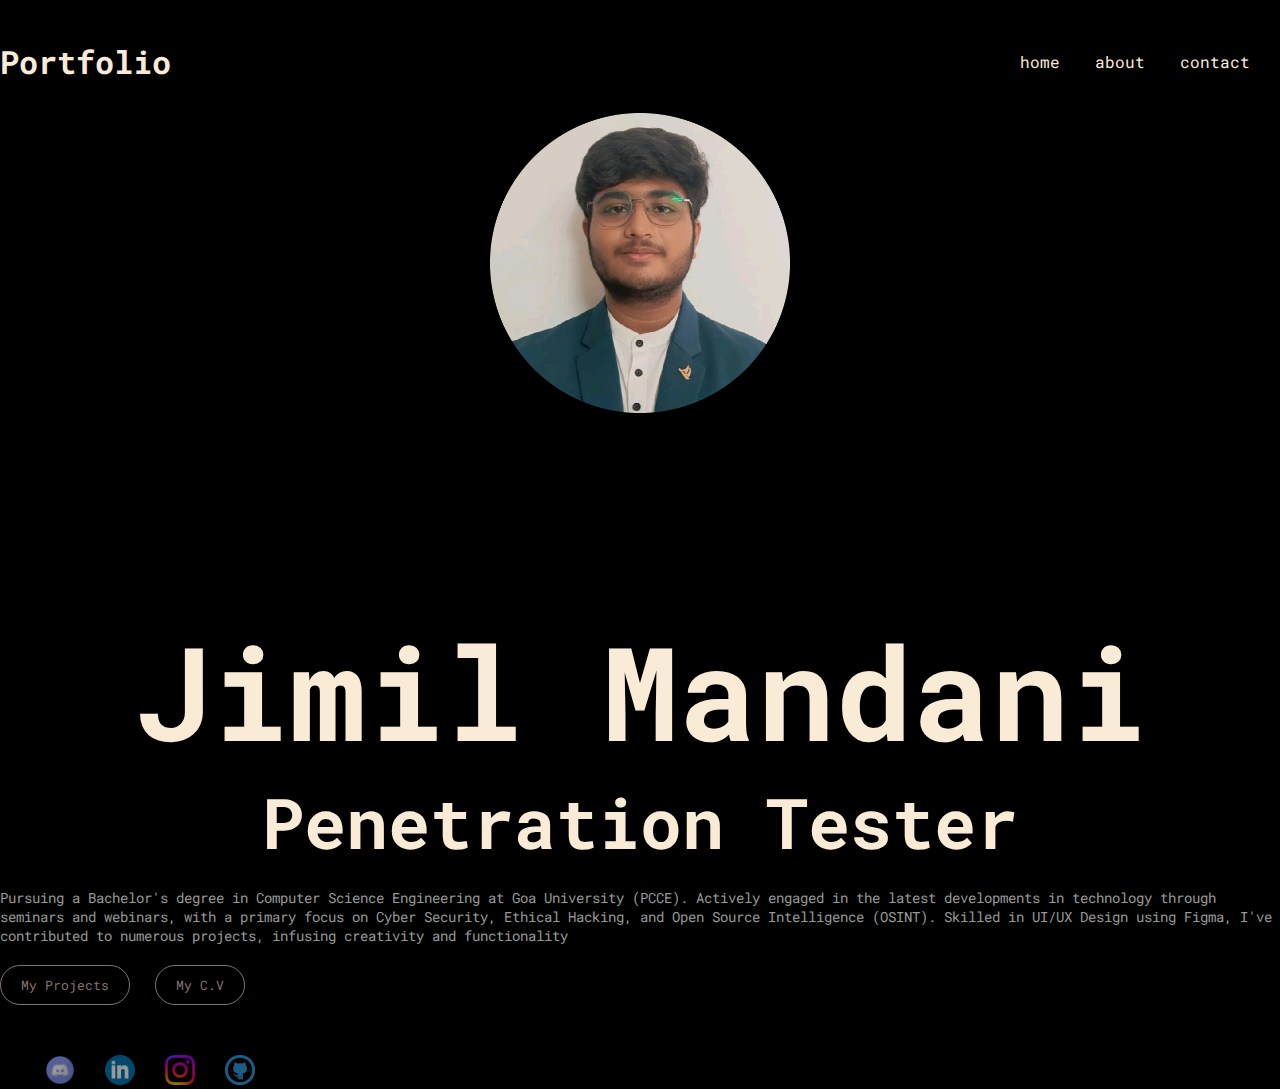
<file: index.html>
<html>
    <head>
        <title>My Portfolio</title>
        <link rel="stylesheet" href="jimil.css">
    </head>

        <body>
            <div class="portfolio"></div>
            <div class="navbar">
                <h1>Portfolio</h1>
                <ul>
                    <li>home</li>
                    <li>about</li>
                    <li>contact</li>
                </ul>
            </div>
            <div class="right-column">
                <img src="zmeal.png">
            </div>
                <div class="left-column">   <h1>Jimil Mandani</h1>
                    <h3>Penetration Tester</h3>
                    <p> Pursuing a Bachelor's degree in Computer Science Engineering at Goa University (PCCE). Actively engaged in the latest developments in technology through seminars and webinars, with a primary focus on Cyber Security, Ethical Hacking, and Open Source Intelligence (OSINT). Skilled in UI/UX Design using Figma, I've contributed to numerous projects, infusing creativity and functionality</p>
                </div>
                
                 <div class="btn">
                    <button type="button">My Projects</button>
                    <button type="button">My C.V</button>
                </div>

                <div class="Social-icons">
                 <a href="https://discord.com/users/3353"><img src="dscr.png" ></a>
                   <a href="https://www.linkedin.com/in/jimil-mandani-ab804121b"><img src="lnkdn.png"></a>
                  <a href="https://www.instagram.com/jimil.mandani"><img src="inst.png"></a>
                   <a href="https://github.com/junnyboy28"><img src="gthb.png"></a>
                </div>

                
            
            
        </body>

</html>
</file>
<file: jimil.css>
@import url('https://fonts.googleapis.com/css2?family=Open+Sans:ital,wght@0,300;0,400;1,600;1,700&family=Roboto+Mono:ital,wght@0,100;0,200;0,500;0,700;1,300&display=swap');

*{
    margin:0%;
    padding:0%;
    box-sizing: border-box;
    font-family: 'Open Sans', sans-serif;
    font-family: 'Roboto Mono', monospace;
    color: antiquewhite;
   
}

body{
    background-color: black;
}

.portfolio{
    max-width: 1200px;
    margin:auto;
    padding: 20px;
}


.social-icons {
    width: 300px;
    text-align: center;
    opacity: 0.6;
    margin-top: 50px;
    cursor: pointer;
}

.social-icons img {
    height: 30px;
    margin: 0 10px;
    transition: opacity 0.3s;
    cursor: pointer;
}

.social-icons img:hover {
    opacity: 1;
    cursor: pointer;
}

  .btn button {
    padding: 10px 20px;
    margin-right: 15px;
    outline: none;
    border: 1px solid #867070;
    border-radius: 20px;
    cursor: pointer;
    color: #867070;
    background: transparent;
    transition: background-color 0.3s, color 0.3s;

}   

.navbar {
    display: flex;
    align-items: center;
    justify-content: space-between;
    margin-bottom: 30px;
}
ul {
    list-style: none;
    margin: 0;
    padding: 0;
}

ul li {
    display: inline-block;
    margin-right: 25px;
}

ul li:last-child {
    margin-right: 30;
}

ul li a {
    text-decoration: none;
    color: black;
    padding: 10px;
    position: relative;
    transition: color 0.3s;
}

ul li a:hover {
    color: #867070;
}

.main {
    display: flex;
    margin-top: 40px;
}


.left-column h1 {
    flex-basis: 50%;
    text-align: center;
    margin-top: 15%;
    font-size: 130px;
}

.right-column{
    text-align: center;
    margin-top: 2%;
}

.right-column img {
    text-align: center;
    width: 300px;
}


.left-column h3 {
    font-size: 70px;
    text-align: center;
}

span {
    color: #867070;
}

.left-column p {
    font-size: 14px;
    color: #999;
    margin: 20px 0;
}

.btn button:hover {
    background-color: #867070;
    color: white;
}

.project-link {
    color: #867070;
    text-decoration: none;
}
</file>
